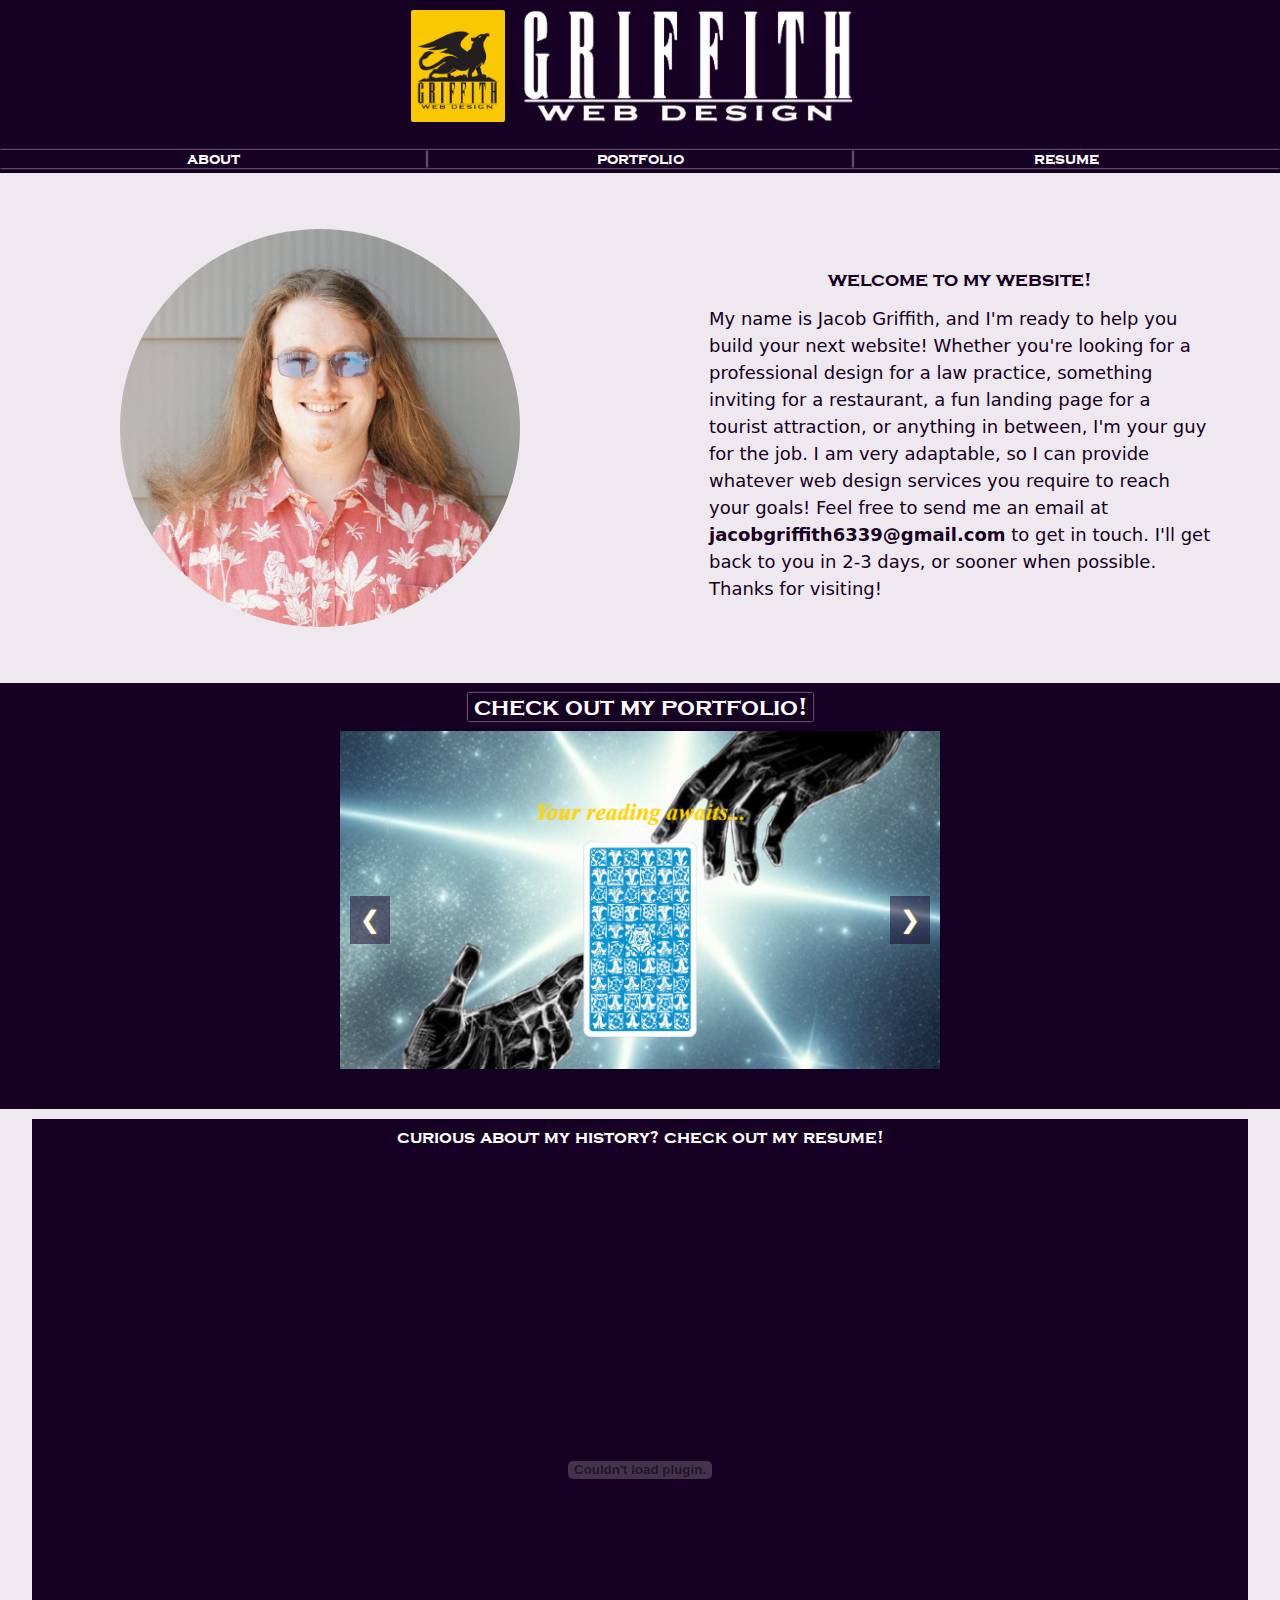
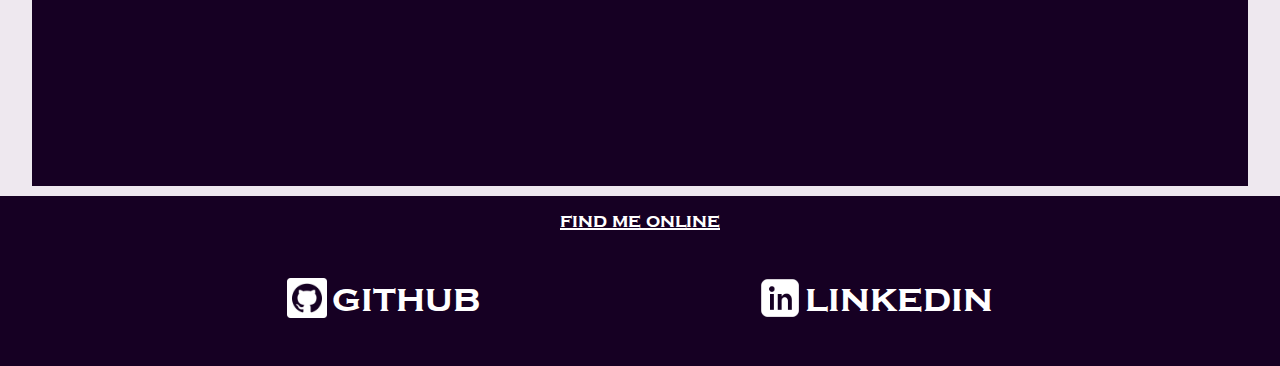
<file: index.html>
<!DOCTYPE html>
<html lang="en">
    <head>
        <meta charset="utf-8">
        <meta name="viewport" content="width=device-width, initial-scale=1">
        <meta name="description" content="">
        <title>Griffith Web Design | Home</title>
        <link rel="icon" href="images/favicon.ico">
        <link rel="stylesheet" href="styles.css">
    </head>
    <body>
        <!--HEADER-->
        <header>
            <!--BANNER-->
            <a href="index.html" class="banner">
                <img src="images/logo_yellow.png" class="banner-logo banner-logoimg">
                <img src="images/logo-text_white.png" class="banner-logo">
            </a>
            <!--NAVBAR-->
            <nav class="navbar">
                <a href="#About" class="navbutton">about</a>
                <a href="portfolio.html" class="navbutton">portfolio</a>
                <a href="#Resume" class="navbutton">resume</a>
            </nav>
        </header>
        <!--ABOUT-->
        <section id="About" class="sect">
            <div class="cont sect-abt">
                <div class="img-container">
                    <img src="images/jacob_griffith.jpg" class="about-img">
                </div>
                <div class="text-container">
                    <p class="about-text " style="text-align: center; font-size: 20px;">welcome to my website!</p>
                    <p class="about-text" style="font-family:system-ui, -apple-system, BlinkMacSystemFont, 'Segoe UI', Roboto, Oxygen, Ubuntu, Cantarell, 'Open Sans', 'Helvetica Neue', sans-serif;">
                        My name is Jacob Griffith, and I'm ready to help you build your next website! 
                        Whether you're looking for a professional design for a law practice, something inviting for a restaurant, a fun landing page for a tourist attraction, or anything in between, I'm your guy for the job.
                        I am very adaptable, so I can provide whatever web design services you require to reach your goals!
                        Feel free to send me an email at <b>jacobgriffith6339@gmail.com</b> to get in touch.
                        I'll get back to you in 2-3 days, or sooner when possible. Thanks for visiting!
                    </p>
                </div>
            </div>
        </section>
        <!--PORTFOLIO-->
        <section id="Portfolio" class="port-sect">
            <div class="portfolio-preview">
                <div class="carousel-header">
                    <a href="portfolio.html" class="carousel-button">&nbsp;check out my portfolio!&nbsp;</a>
                </div>
                <div class="carousel">
                    <div class="carousel-images">
                        <a class="carousel-link" href="portfolio.html#tarot">
                            <img src="images/tarot.png" alt="Tarot Time Preview Card" class="carousel-image">
                        </a>
                        <a class="carousel-link" href="portfolio.html#card">
                            <img src="images/card.png" alt="Cards of WAR Preview Card" class="carousel-image">
                        </a>
                        <a class="carousel-link" href="portfolio.html#randario">
                            <img src="images/randario.png" alt="Randario the Red Preview Card" class="carousel-image">
                        </a>

                        <!-- Add more images as needed -->
                    </div>
                    
                    <!-- Previous and Next Buttons -->
                    <button class="prev" onclick="changeImage(-1)">&#10094;</button>
                    <button class="next" onclick="changeImage(1)">&#10095;</button>
                </div>
            </div>
        </section>
        <!--RESUME-->
        <section id="Resume" class="sect rsmsect">
            <div class="cont rsm">
                <p class="rsm-text">curious about my history?&nbsp;</p>
                <p class="rsm-text">check out my resume!</p>
            </div>
            <embed class="rsm-embed cont" src="downloads/Griffith, Jacob - Resume.pdf">
        </section>

        <!--SCRIPT-->
        <script src="script.js"></script>
    </body>
    <footer>
        <section id="Links" class="footer">
            <div class="foot">
                <p class="foot-text">find me online</p>
                <div class="cont-links">
                    <a class="link ghlink" href="https://github.com/JacobGriffith1">
                        <img class="gh-icon" src="images/link-icons/icon-github.png">
                        <p class="link-text">github</p>
                    </a>
                    <a class="link" href="https://www.linkedin.com/in/jacobgriffith1/">
                        <img class="in-icon" src="images/link-icons/icon-linkedin.png">
                        <p class="link-text">linkedin</p>
                    </a>
                </div>
            </div>
        </section>
    </footer>
</html>
</file>
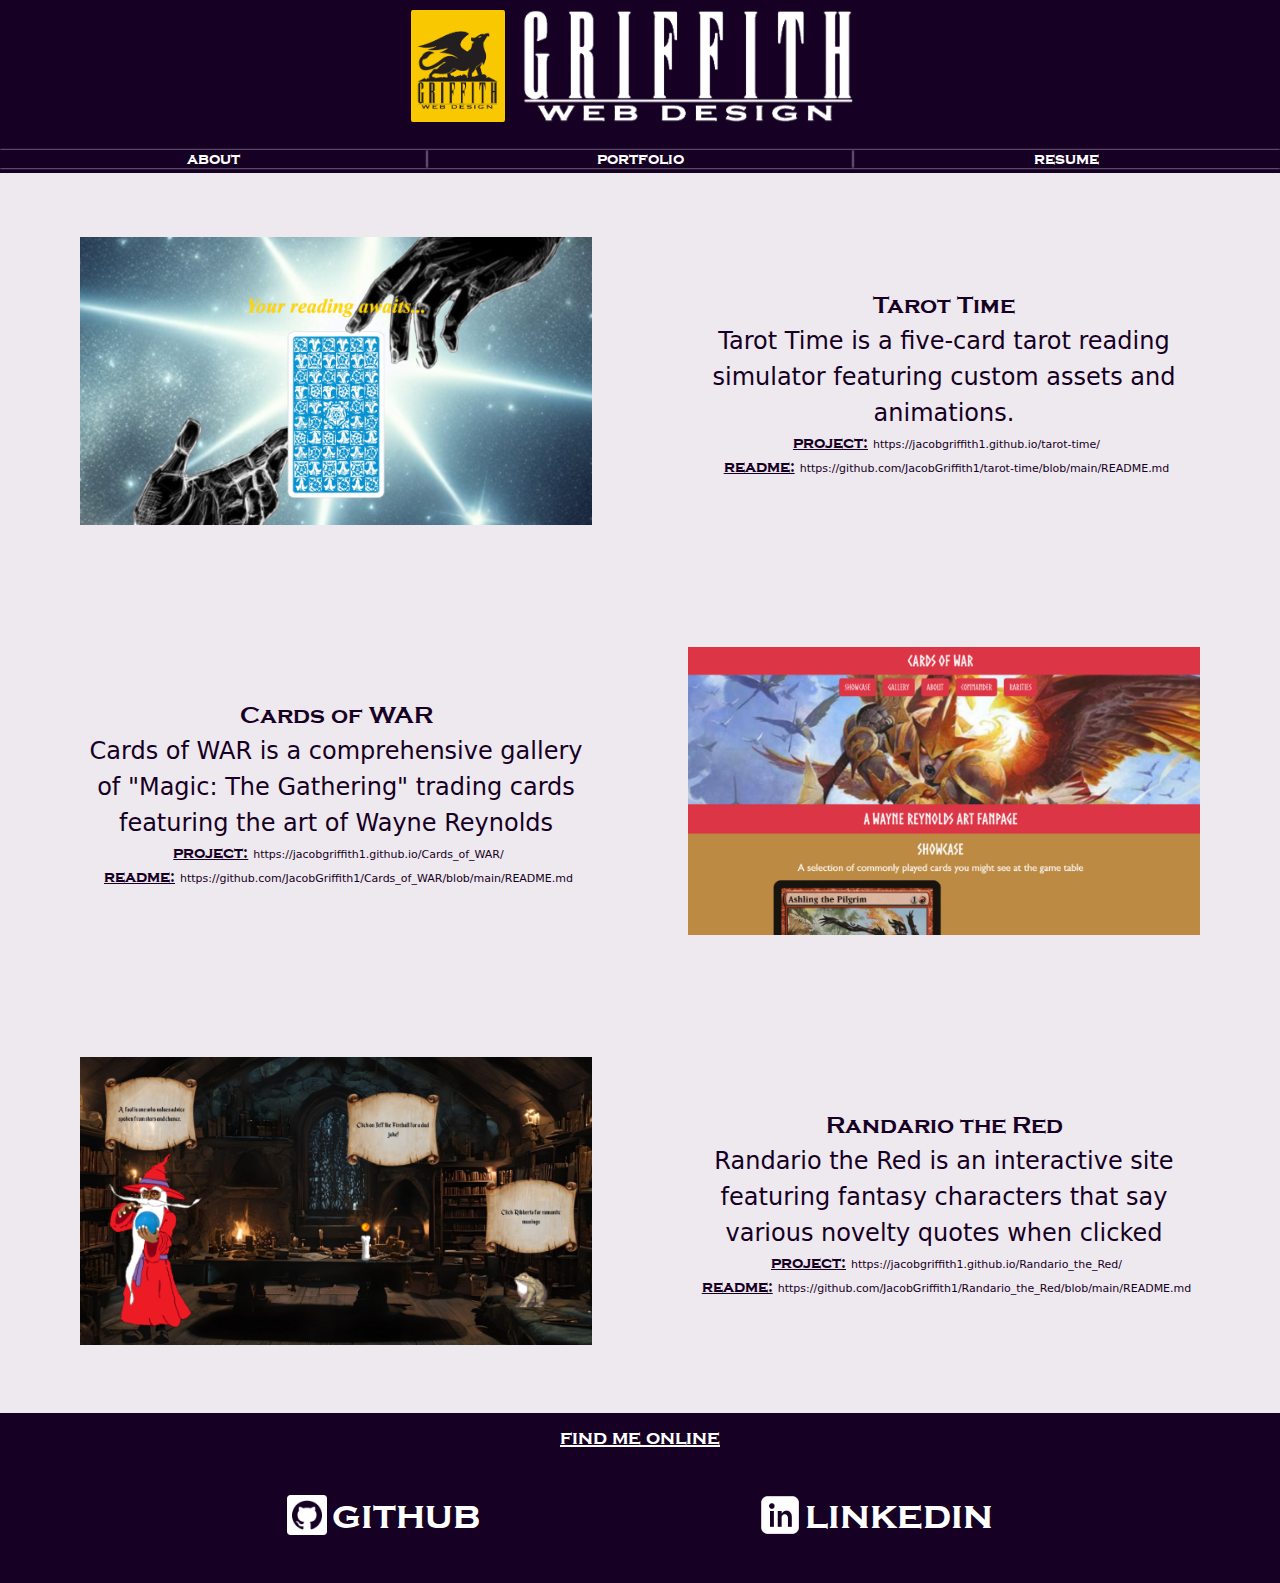
<file: portfolio.html>
<!DOCTYPE html>
<html lang="en">
    <head>
        <meta charset="utf-8">
        <meta name="viewport" content="width=device-width, initial-scale=1">
        <meta name="description" content="">
        <title>Griffith Web Design | Portfolio</title>
        <link rel="icon" href="images/favicon.ico">
        <link rel="stylesheet" href="styles.css">
    </head>
    <body>
        <!--HEADER-->
        <header>
            <!--BANNER-->
            <a href="index.html" class="banner">
                <img src="images/logo_yellow.png" class="banner-logo banner-logoimg">
                <img src="images/logo-text_white.png" class="banner-logo">
            </a>
            <!--NAVBAR-->
            <nav class="navbar">
                <a href="index.html#About" class="navbutton">about</a>
                <a href="portfolio.html" class="navbutton">portfolio</a>
                <a href="index.html#Resume" class="navbutton">resume</a>
            </nav>
        </header>
        <section id="tarot" class="sectPort">
            <div class="cont LRcont">
                <!--IMAGE-->
                <div class="portImgCont">
                    <img src="images/tarot.png" class="portImg">
                </div>
                <!--DESC-->
                <div class="portText">
                    <!--HEADER-->
                    <p class="portTextHeader">Tarot Time</p>
                    <!--MAIN-->
                    <p class="portTextBody">Tarot Time is a five-card tarot reading simulator featuring custom assets and animations.</p>
                    <p class="portTextBody ptlSmall"><a class="portTextLink" href="https://jacobgriffith1.github.io/tarot-time/">project:</a>https://jacobgriffith1.github.io/tarot-time/</p>
                    <p class="portTextBody ptlSmall"><a class="portTextLink" href="https://github.com/JacobGriffith1/tarot-time/blob/main/README.md">readme:</a>https://github.com/JacobGriffith1/tarot-time/blob/main/README.md</p>
                </div>
            </div>
        </section>
        <section id="card" class="sectPort">
            <div class="cont RLcont">
                <!--IMAGE-->
                <div class="portImgCont">
                    <img src="images/card.png" class="portImg">
                </div>
                <!--DESC-->
                <div class="portText">
                    <!--HEADER-->
                    <p class="portTextHeader">Cards of WAR</p>
                    <!--MAIN-->
                    <p class="portTextBody">Cards of WAR is a comprehensive gallery of "Magic: The Gathering" trading cards featuring the art of Wayne Reynolds</p>
                    <p class="portTextBody ptlSmall"><a class="portTextLink" href="https://jacobgriffith1.github.io/Cards_of_WAR/">project:</a>https://jacobgriffith1.github.io/Cards_of_WAR/</p>
                    <p class="portTextBody ptlSmall"><a class="portTextLink" href="https://github.com/JacobGriffith1/Cards_of_WAR/blob/main/README.md">readme:</a>https://github.com/JacobGriffith1/Cards_of_WAR/blob/main/README.md</p>
                </div>
            </div>
        </section>
        <section id="randario" class="sectPort">
            <div class="cont LRcont">
                <!--IMAGE-->
                <div class="portImgCont">
                    <img src="images/randario.png" class="portImg">
                </div>
                <!--DESC-->
                <div class="portText">
                    <!--HEADER-->
                    <p class="portTextHeader">Randario the Red</p>
                    <!--MAIN-->
                    <p class="portTextBody">Randario the Red is an interactive site featuring fantasy characters that say various novelty quotes when clicked</p>
                    <p class="portTextBody ptlSmall"><a class="portTextLink" href="https://jacobgriffith1.github.io/Randario_the_Red/">project:</a>https://jacobgriffith1.github.io/Randario_the_Red/</p>
                    <p class="portTextBody ptlSmall"><a class="portTextLink" href="https://github.com/JacobGriffith1/Randario_the_Red/blob/main/README.md">readme:</a>https://github.com/JacobGriffith1/Randario_the_Red/blob/main/README.md</p>
                </div>
            </div>
        </section>
    </body>
    <footer>
        <section id="Links" class="footer">
            <div class="foot">
                <p class="foot-text">find me online</p>
                <div class="cont-links">
                    <a class="link ghlink" href="https://github.com/JacobGriffith1">
                        <img class="gh-icon" src="images/link-icons/icon-github.png">
                        <p class="link-text">github</p>
                    </a>
                    <a class="link" href="https://www.linkedin.com/in/jacobgriffith1/">
                        <img class="in-icon" src="images/link-icons/icon-linkedin.png">
                        <p class="link-text">linkedin</p>
                    </a>
                </div>
            </div>
        </section>
    </footer>
</html>
</file>
<file: styles.css>
/*---OUTLINES-FOR-TESTING---------------------------*/
.o1 {
    outline: blue;
    outline-style: dashed;
    outline-width: 2px;
}

.o2 {
    outline: green;
    outline-style: dotted;
    outline-width: 2px;
}

.o3 {
    outline: yellow;
    outline-style: dashed;
    outline-width: 2px;
}

.o4 {
    outline: orangered;
    outline-style: dotted;
    outline-width: 2px;
}

/*---INDEX------------------------------------------*/

@font-face {
    font-family: CopperplateB;
    src: url(fonts/COPRGTB.TTF);
}

@font-face {
    font-family: CopperplateL;
    src: url(fonts/COPRGTL.TTF);
}

body {
    margin: 0%;
    background-color: #eee8ef;
}

header {
    background-color: #160023;
}

footer {
    background-color: #160023;
}

a {
    text-decoration: none;
    color: inherit;
}

/*---BANNER/NAVBAR----------------------------------*/

.banner {
    display: flex;
    flex-flow: row nowrap;
    height: 130px;
    align-content: center;
    justify-content: center;
    padding-top: 10px;
}

.banner-logo {
    max-height: 86%;
    width: auto;
    margin-right: 15px;
}

.banner-logoimg {
    border-radius: 2%;
    margin-left: 30px;
    margin-right:-10px
}

.navbar {
    color: white;
    font-size: 16px;
    font-family: CopperplateB;
    font-style: bold;
    text-align: center;
    display: flex;
    flex-direction: row wrap;
    justify-content: space-around;
    align-items: center;
    padding-top: 10px;
    padding-bottom: 5px;
    width: 100%;
}

.navbutton {
    width: 100%;
    box-shadow: 0 0 2px #eee8ef;
}

.navbutton:hover {
    box-shadow: 0 0 5px #ffc400;
    text-shadow: 0 0 5px #ffc400;
}

/*---MAIN-CONTENT-----------------------------------*/

.sect {
    min-height: 500px;
    display: flex;
    justify-content: center;
    align-items: center;
    margin-top: 10px;
}

.cont {
    width: 95%;
    height: 95%;
}

/*---ABOUT------------------------------------------*/

.sect-abt {
    display: flex;
    flex-flow: row wrap;
    justify-content: space-around; /* This ensures the remaining space is distributed */
    align-items: center;
    width: 100%;
    overflow: hidden;
    object-fit: contain;
}

.img-container {
    flex: 0 0 40%; /* Image container takes up 40% of the width */
    display: flex;
    justify-content: center;
    position: relative;
    width: 100%;
    max-height: 400px;
    padding-bottom: 10px;
}

.about-img {
    width: 100%;
    max-width: 400px;
    height: auto;
    object-fit: cover; /* Makes sure the image fits without distortion */
    border-radius: 50%;
}

.text-container {
    flex: 0 0 40%; /* Text container takes up 40% of the width */
    max-height: 400px;
    min-width: 400px;
    display: flex;
    flex-direction: column;
    gap: 10px;
    margin-top: 2px;
    margin-bottom: 2px;
}

.about-text {
    color: #160023;
    font-family: CopperplateB;
    font-style: bold;
    font-size: 18px;
    text-align: left;
    line-height: 1.5;
    padding-left: 5px;
    padding-right: 5px;
    margin-bottom: 0%;
    margin-top: 0%;
}

.abt-button {
    text-align: center;
    width: max-content;
    align-self: center;
    background-color: #160023;
    box-shadow: 0 0 2px #ffc400;
    color: #eee8ef;
    font-size: 18px;
}

.abt-button:hover {
    box-shadow: 0 0 5px #ffc400;
    text-shadow: 0 0 5px #ffc400;
}

/*---PORTFOLIO--------------------------------------*/

.port-sect {
    min-height: 400px;
    max-height: 600px;
    display: flex;
    justify-content: center;
    align-items: center;
}

.portfolio-preview {
    background-color: #160023;
    display: flex;
    flex-direction: column;
    align-items: center;
    height: 95%;
    width: 100%;
}

.carousel-header {
    padding: 10px;

}

.carousel-button {
    color: white;
    font-family: CopperplateB;
    font-style: bold;
    font-size: 25px;
    text-align: center;
    box-shadow: 0 0 2px #eee8ef;
}

.carousel-button:hover {
    box-shadow: 0 0 5px #ffc400;
    text-shadow: 0 0 5px #ffc400;
}

.carousel {
    position: relative;
    width: 80%;
    min-width: 450px;
    max-width: 600px;
    margin: auto;
    overflow: hidden;
}
  
.carousel-images {
    display: flex;
    transition: transform 0.5s ease; /* Smooth transition for image change */
}

.carousel-link {
    width: 100%;
    object-fit: cover;
    padding-bottom: 20px;
    display: flex;
    justify-content: center;
}

.carousel-image {
    min-width: 450px;
    max-width: 600px;
    padding-bottom: 20px;
    max-height: fit-content;
}
  
button {
    position: absolute;
    top: 50%;
    transform: translateY(-50%);
    background-color: #16002380;
    color: white;
    text-shadow: 0 0 2px #ffc400;
    border: none;
    font-size: 24px;
    padding: 10px;
    cursor: pointer;
    z-index: 10;
}
  
button:hover {
    background-color: #160023cc;
}
  
.prev {
    left: 10px;
}
  
.next {
    right: 10px;
}

/*---RESUME-----------------------------------------*/

.rsmsect {
    flex-direction: column;
}

.rsm {
    display: flex;
    flex-wrap: wrap;
    justify-content: center;
    background-color: #160023;
}

.rsm-text {
    font-family: CopperplateB;
    color: white;
    font-size: 18px;
    font-style: bold;
    text-align: center;
    line-height: 0px;
}

.rsm-embed {
    min-height: 630px;
    background-color: #160023;
    padding-bottom: 1px;
}

/*---FOOTER-----------------------------------------*/

.footer {
    display: flex;
    flex-flow: row wrap;
    height: 170px;
    align-content: center;
    justify-content: center;
    margin-top: 10px;
}

.foot {
    width: 95%;
    height: 85%;
    display: flex;
    flex-flow: column nowrap;
}

.foot-text {
    margin: 0px;
    margin-bottom: 20px;
    color: white;
    font-size: 20px;
    font-family: CopperplateB;
    font-style: bold;
    text-decoration: underline;
    text-align: center;
}

.link-text {
    margin: 0px;
    color: white;
    font-size: 40px;
    font-family: CopperplateB;
    font-style: bold;
    text-align: center;
}

.cont-links {
    width: 80%;
    height: 93px;
    display: flex;
    flex-flow: row wrap;
    align-items: center;
    align-self: center;
    justify-content: space-around;
    gap: 10px;
}

.link {
    display: flex;
    align-items: center;
}

.ghlink {
    gap: 5px;
}

.link:hover {
    text-shadow: 0 0 5px #ffc400;
}

.gh-icon {
    width: 40px;
    height: 40px;
}

.in-icon {
    width: 50px;
    height: 50px;
}

/*---PORTFOLIO-PAGE---------------------------------*/

.sectPort {
    min-height: 400px;
    display: flex;
    justify-content: center;
    align-items: center;
    margin-top: 10px;
}

.LRcont {
    display: flex;
    flex-flow: row wrap;
    justify-content: space-around;
}

.RLcont {
    display: flex;
    flex-flow: row-reverse wrap;
    justify-content: space-around;
}

.portImgCont {
    width: 40vw;
    min-width: 460px;
}

.portImg {
    object-fit: contain;
    width: 40vw;
    min-width: 460px;
}

.portText {
    width: 40vw;
    min-width: 460px;
    font-size: 24px;
    text-align: center;
    color: #160023;
    font-style: bold;

    display: flex;
    flex-direction: column;
    justify-content: center;
}

.portTextHeader {
    font-family: CopperplateB;
    line-height: 1.5;
    padding-left: 5px;
    padding-right: 5px;
    margin-bottom: 0%;
    margin-top: 0%;

}

.portTextBody {
    font-family: system-ui, -apple-system, BlinkMacSystemFont, 'Segoe UI', Roboto, Oxygen, Ubuntu, Cantarell, 'Open Sans', 'Helvetica Neue', sans-serif;
    line-height: 1.5;
    padding-left: 5px;
    padding-right: 5px;
    margin-bottom: 0%;
    margin-top: 0%;

}

.portTextLink {
    font-family: CopperplateB;
    line-height: 1.5;
    padding-left: 5px;
    padding-right: 5px;
    margin-bottom: 0%;
    margin-top: 0%;
    font-size: 16px;
    text-decoration: underline;
}

.ptlSmall {
    font-size: 11px;
}
</file>
